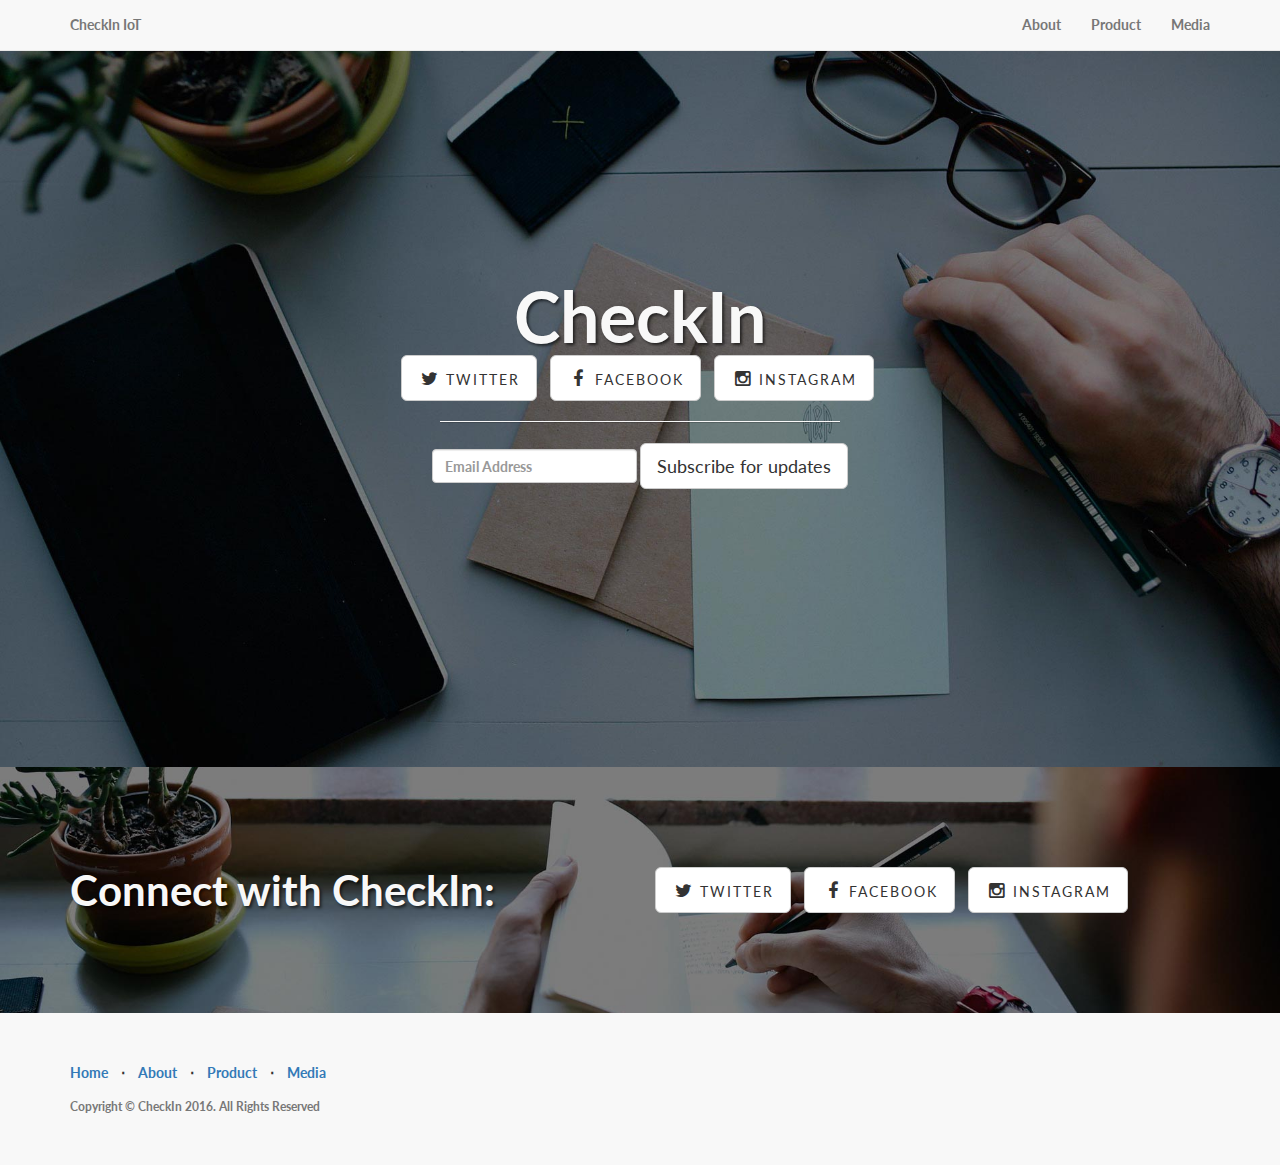
<file: wumbo/index.html>
<!DOCTYPE html>
<html lang="en">

<head>

    <meta charset="utf-8">
    <meta http-equiv="X-UA-Compatible" content="IE=edge">
    <meta name="viewport" content="width=device-width, initial-scale=1">
    <meta name="description" content="">
    <meta name="author" content="">

    <title>CheckIn IoT</title>

    <!-- Bootstrap Core CSS -->
    <link href="css/bootstrap.min.css" rel="stylesheet">

    <!-- Custom CSS -->
    <link href="css/landing-page.css" rel="stylesheet">

    <!-- Custom Fonts -->
    <link href="font-awesome/css/font-awesome.min.css" rel="stylesheet" type="text/css">
    <link href="http://fonts.googleapis.com/css?family=Lato:300,400,700,300italic,400italic,700italic" rel="stylesheet" type="text/css">

    <!-- HTML5 Shim and Respond.js IE8 support of HTML5 elements and media queries -->
    <!-- WARNING: Respond.js doesn't work if you view the page via file:// -->
    <!--[if lt IE 9]>
        <script src="https://oss.maxcdn.com/libs/html5shiv/3.7.0/html5shiv.js"></script>
        <script src="https://oss.maxcdn.com/libs/respond.js/1.4.2/respond.min.js"></script>
    <![endif]-->

</head>

<body>

    <!-- Navigation -->
    <nav class="navbar navbar-default navbar-fixed-top topnav" role="navigation">
        <div class="container topnav">
            <!-- Brand and toggle get grouped for better mobile display -->
            <div class="navbar-header">
                <button type="button" class="navbar-toggle" data-toggle="collapse" data-target="#bs-example-navbar-collapse-1">
                    <span class="sr-only">Toggle navigation</span>
                    <span class="icon-bar"></span>
                    <span class="icon-bar"></span>
                    <span class="icon-bar"></span>
                </button>
                <a class="navbar-brand topnav" href="#">CheckIn IoT</a>
            </div>
            <!-- Collect the nav links, forms, and other content for toggling -->
            <div class="collapse navbar-collapse" id="bs-example-navbar-collapse-1">
                <ul class="nav navbar-nav navbar-right">
                    <li>
                        <a href="#about">About</a>
                    </li>
                    <li>
                        <a href="#product">Product</a>
                    </li>
                    <li>
                        <a href="#contact">Media</a>
                    </li>
                </ul>
            </div>
            <!-- /.navbar-collapse -->
        </div>
        <!-- /.container -->
    </nav>


    <!-- Header -->
    <a name="about"></a>
    <div class="intro-header">
        <div class="container">

            <div class="row">
                <div class="col-lg-12">
                    <div class="intro-message">
                        <h1>CheckIn</h1>
                        <ul class="list-inline intro-social-buttons">
                            <li>
                                <a href="https://twitter.com/checkin_iot" class="btn btn-default btn-lg"><i class="fa fa-twitter fa-fw"></i> <span class="network-name">Twitter</span></a>
                            </li>
                            <li>
                                <a href="https://www.facebook.com/checkiniot" class="btn btn-default btn-lg"><i class="fa fa-facebook fa-fw"></i> <span class="network-name">Facebook</span></a>
                            </li>
                            <li>
                                <a href="https://www.instagram.com/checkin.iot/" class="btn btn-default btn-lg"><i class="fa fa-instagram fa-fw"></i> <span class="network-name">Instagram</span></a>
                            </li>
                        </ul>
                        <hr class="intro-divider">
                        <div id="mc_embed_signup">
                            <form action="//wumbo-iot.us12.list-manage.com/subscribe/post?u=3a067cc862fd9fa4d3318a95f&amp;amp;id=69b371b6b7" method="post" id="mc-embedded-subscribe-form" name="mc-embedded-subscribe-form" class="validate form-inline" target="_blank" novalidate>
                            <div class="form-group">
                                <input type="email" value="" name="EMAIL" id="mce-EMAIL" class="form-control" placeholder="Email Address" required>
                            </div>
                            <!-- real people should not fill this in and expect good things - do not remove this or risk form bot signups-->
                            <div style="position: absolute; left: -5000px;" aria-hidden="true">
                                <input type="text" name="b_3a067cc862fd9fa4d3318a95f_69b371b6b7" tabindex="-1" value="">
                            </div>
                            <input type="submit" value="Subscribe for updates" name="subscribe" id="mc-embedded-subscribe" class="btn btn-default btn-lg">
                            </form>
                        </div>
                    </div>
                </div>
            </div>

        </div>
        <!-- /.container -->

    </div>
    <!-- /.intro-header -->

    <!-- Page Content -->
    <!--
>>>>>>> 9f1a654896c09a25c5406c5d7276aa84e3adfc70
	<a  name="product"></a>
    <div class="content-section-a">

        <div class="container">
            <div class="row">
                <div class="col-lg-5 col-sm-6">
                    <hr class="section-heading-spacer">
                    <div class="clearfix"></div>
                    <h2 class="section-heading">Sample Text?</h2>
                    <p class="lead">Sample Text?</p>
                </div>
                <div class="col-lg-5 col-lg-offset-2 col-sm-6">
                    <img class="img-responsive" src="img/lobby.png" alt="">
                </div>
            </div>

        </div>
        -->
        <!-- /.container -->

    </div>
    <!-- /.content-section-a -->
    <!--
    <div class="content-section-b">

        <div class="container">

            <div class="row">
                <div class="col-lg-5 col-lg-offset-1 col-sm-push-6  col-sm-6">
                    <hr class="section-heading-spacer">
                    <div class="clearfix"></div>
                    <h2 class="section-heading">Sample Text?</h2>
                    <p class="lead">Sample Text?</p>
                </div>
                <div class="col-lg-5 col-sm-pull-6  col-sm-6">
                    <img class="img-responsive" src="img/flow.png" alt="">
                </div>
            </div>

        </div>
    -->
        <!-- /.container -->

    </div>
    <!-- /.content-section-b -->
    <!--
    <div class="content-section-a">

        <div class="container">

            <div class="row">
                <div class="col-lg-5 col-sm-6">
                    <hr class="section-heading-spacer">
                    <div class="clearfix"></div>
                    <h2 class="section-heading">Sample Text?</h2>
                    <p class="lead">Sample Text?</p>
                </div>
                <div class="col-lg-5 col-lg-offset-2 col-sm-6">
                    <img class="img-responsive" src="img/phones.png" alt="">
                </div>
            </div>

        </div>
    -->
        <!-- /.container -->

    </div>
    <!-- /.content-section-a -->

	<a  name="contact"></a>
    <div class="banner">

        <div class="container">

            <div class="row">
                <div class="col-lg-6">
                    <h2>Connect with CheckIn:</h2>
                </div>
                <div class="col-lg-6">
                    <ul class="list-inline intro-social-buttons">
                        <li>
                            <a href="https://twitter.com/checkin_iot" class="btn btn-default btn-lg"><i class="fa fa-twitter fa-fw"></i> <span class="network-name">Twitter</span></a>
                        </li>
                        <li>
                            <a href="https://www.facebook.com/checkiniot" class="btn btn-default btn-lg"><i class="fa fa-facebook fa-fw"></i> <span class="network-name">Facebook</span></a>
                        </li>
                        <li>
                            <a href="https://www.instagram.com/checkin.iot/" class="btn btn-default btn-lg"><i class="fa fa-instagram fa-fw"></i> <span class="network-name">Instagram</span></a>
                        </li>
                    </ul>
                </div>
            </div>

        </div>
        <!-- /.container -->

    </div>
    <!-- /.banner -->

    <!-- Footer -->
    <footer>
        <div class="container">
            <div class="row">
                <div class="col-lg-12">
                    <ul class="list-inline">
                        <li>
                            <a href="#">Home</a>
                        </li>
                        <li class="footer-menu-divider">&sdot;</li>
                        <li>
                            <a href="#about">About</a>
                        </li>
                        <li class="footer-menu-divider">&sdot;</li>
                        <li>
                            <a href="#product">Product</a>
                        </li>
                        <li class="footer-menu-divider">&sdot;</li>
                        <li>
                            <a href="#contact">Media</a>
                        </li>
                    </ul>
                    <p class="copyright text-muted small">Copyright &copy; CheckIn 2016. All Rights Reserved</p>
                </div>
            </div>
        </div>
    </footer>

    <!-- jQuery -->
    <script src="js/jquery.js"></script>

    <!-- Bootstrap Core JavaScript -->
    <script src="js/bootstrap.min.js"></script>

    <!-- Google Analytics -->
    <script>
      (function(i,s,o,g,r,a,m){i['GoogleAnalyticsObject']=r;i[r]=i[r]||function(){
      (i[r].q=i[r].q||[]).push(arguments)},i[r].l=1*new Date();a=s.createElement(o),
      m=s.getElementsByTagName(o)[0];a.async=1;a.src=g;m.parentNode.insertBefore(a,m)
      })(window,document,'script','//www.google-analytics.com/analytics.js','ga');

      ga('create', 'UA-74439071-1', 'auto');
      ga('send', 'pageview');

    </script>

</body>

</html>
</file>
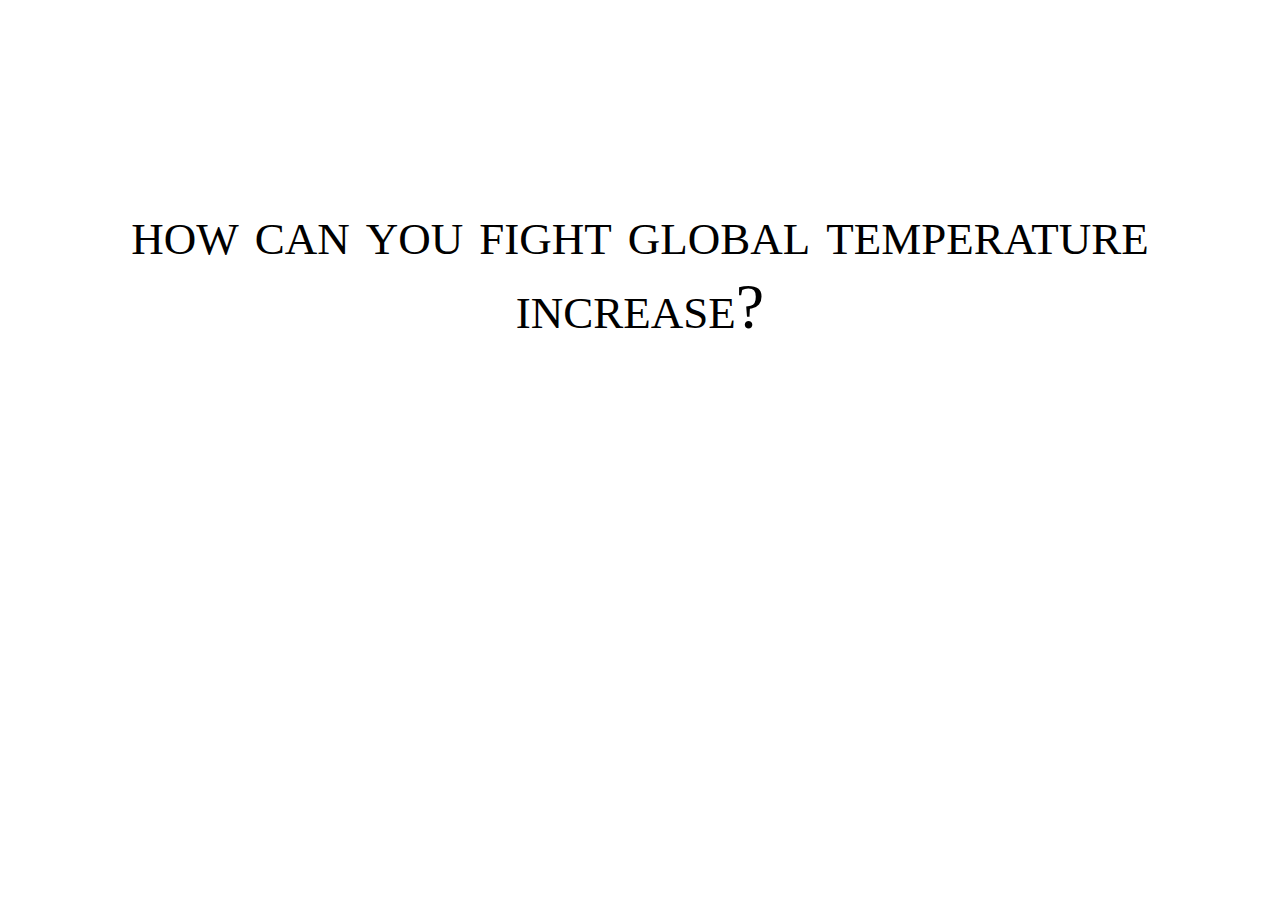
<file: climate.html>
<!DOCTYPE html>

<html lang="en" xmlns="http://www.w3.org/1999/xhtml">
<head>
    <meta charset="utf-8" />
    <title>What can you do for the planet?</title>
    <link rel="icon"
      href="/favicon.ico">
    <link rel="stylesheet" type="text/css" href="climate.css" />
</head>
<body>
  <div id="wrapper" class="no_select">
    <div class="view_row">
    <p id="answer" class="display_cell">how can you fight global temperature increase?</p>
    </div>
    <div class="view_row">
    <p id="new_idea" class="display_cell"></p>
    </div>
    <div class="view_row">
      <p id="footer" class="display_cell"></p>
    </div>
  </div>
  <div id="sources">
    <ul>Sources for calculations:
      <li>http://www.americanforests.org/assumptions-and-sources/</li>
      <li>http://www.ipcc-wg2.gov/AR5/images/uploads/WG2AR5_SPM_FINAL.pdf</li>
      <li>http://www.epa.gov/cleanenergy/energy-resources/refs.html</li>
    </ul>
  </div>
  <script type="text/javascript" src="ClimateGenerator.js"></script>
</body>
</html>
</file>
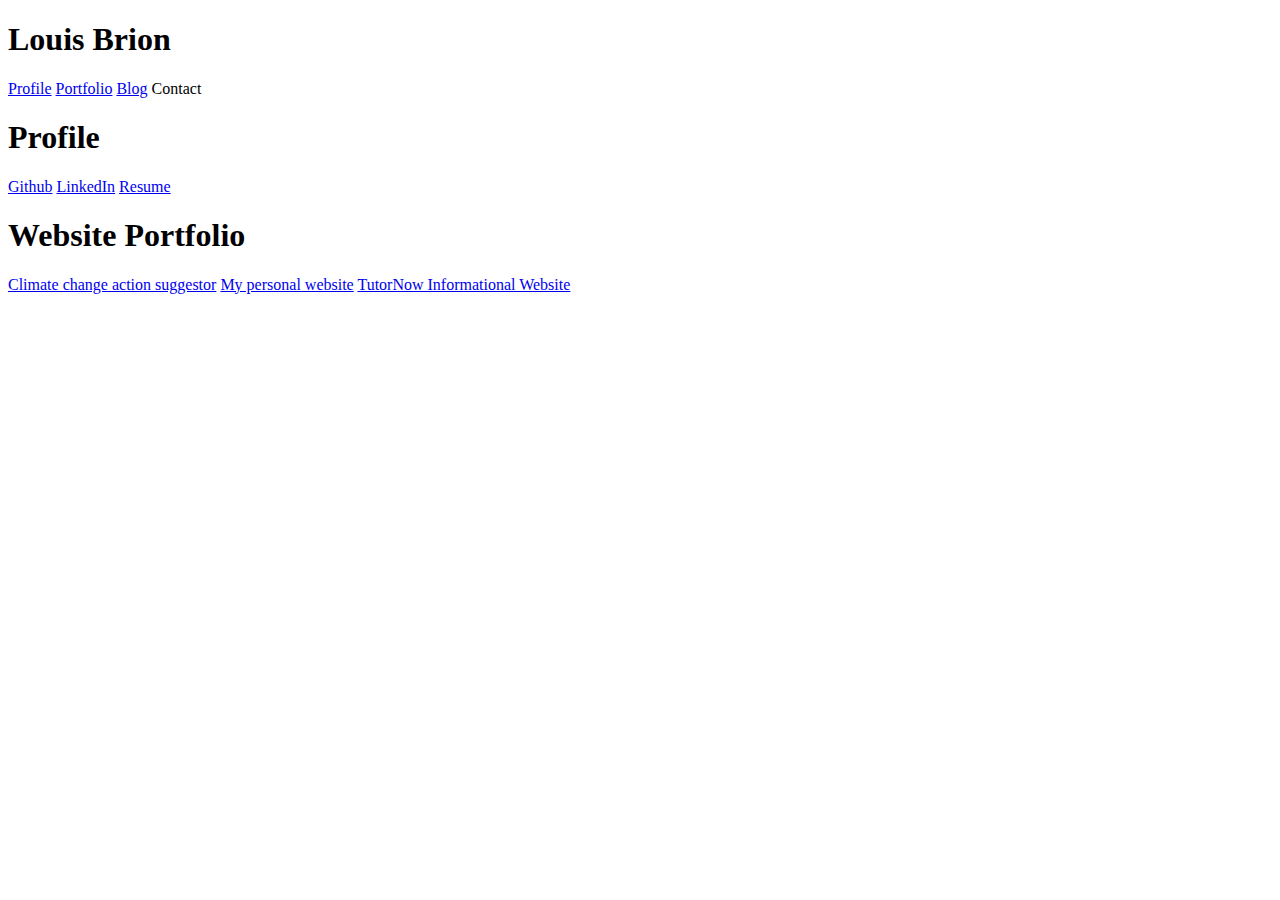
<file: indexOld.html>
﻿<!DOCTYPE html>

<html lang="en" xmlns="http://www.w3.org/1999/xhtml">
  <head>
      <meta charset="utf-8" />
      <title>Louis Brion</title>
      <link rel="icon" 
        href="/favicon.ico">
  </head>
  <body>
    <div id="content">
      <h1>Louis Brion</h1>
      <span id="navbar">
        <a href="/profile">Profile</a>
        <a href="/portfolio">Portfolio</a>
        <a href="/blog">Blog</a>
        <a>Contact</a>
      </span>
    </div>
    <h1>Profile</h1>
    <a href="http://www.github.com/lbrion">Github</a>
    <a href="https://www.linkedin.com/profile/view?id=369182201">LinkedIn</a>
    <a href="https://github.com/lbrion/mygithubpage/blob/gh-pages/Louis%20Brion%202014%20Resume%20Master.pdf?raw=true">Resume</a>
    <h1>Website Portfolio</h1>
    <a href="/climate">Climate change action suggestor</a>
    <a href="/">My personal website</a>
    <a href="http://stanford.edu/class/cs147/projects/behavior/tutornow/">TutorNow Informational Website</a>
  </body>
</html>
</file>
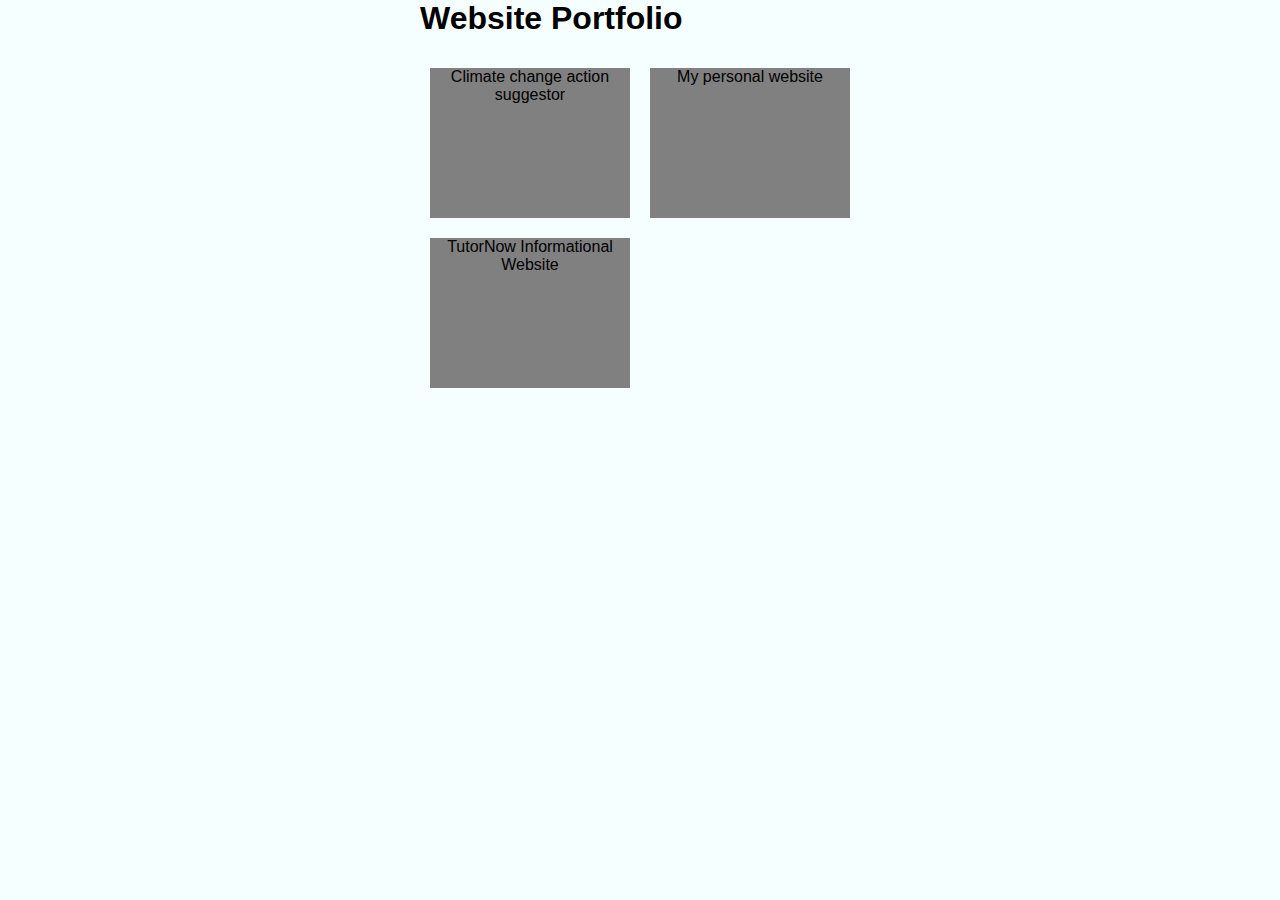
<file: portfolio.html>
<html lang="en" xmlns="http://www.w3.org/1999/xhtml">
  <head>
      <meta charset="utf-8" />
      <title>Louis Brion - Portfolio</title>
      <link rel="icon" href="/favicon.ico">
      <link rel="stylesheet" href="site.css">
  </head>
  <body>
  	<div id="content">
	  	<h1>Website Portfolio</h1>
	  	
  		<div class="website_display">
  			<a class="website_link" href="./climate.html">Climate change action suggestor</a>
    		<a class="website_link" href="./index.html">My personal website</a>
    		<a class="website_link" href="http://stanford.edu/class/cs147/projects/behavior/tutornow/">TutorNow Informational Website</a>
    	</div>
  	</div>
  </body>
</html>
</file>
<file: climate.css>
html, body {
	margin: 0;
}

#wrapper {
	display: table;
	position: absolute;
	height: 100%;
	width: 100%;
}

.display_cell {
	display: table-cell;
	vertical-align: middle;
	text-align: center;
	font-variant: small-caps;
}

#answer {
	height: 60%;
	padding-left: 5%;
	padding-right: 5%;
	font-size: 4em;
}

#new_idea {
	height: 30%;
	font-size: 3em;
}

#footer {
	height:10%;
	font-size: 1em;
}

.view_row {
	font-family: Impact, fantasy;
	display: table-row;
	width: 100%;
	height: auto;
}

#sources {
	display: none;
}

.no_select {
    -webkit-touch-callout: none;
    -webkit-user-select: none;
    -khtml-user-select: none;
    -moz-user-select: none;
    -ms-user-select: none;
    user-select: none;
}
</file>
<file: site.css>
html, body {
	display: block;
	margin: 0;
}

#header {
	display: block;
    position:relative;
	width: 440px;
	height: 90px;
	top: 0;
	left: 50%;
	margin-left: -220px;
}

#content {
    position: relative;
    width: 440px;
    height: 425px;
    top: 0;
    left: 50%;
    margin-left: -220px;
}

.nav_option {
	display: inline-block;
	margin: 5px;
	text-align: center;
	width: 100px;
	height: 30px;
	line-height: 30px;
	background-color: #72DCF7;
	border-radius: 20px;

	-o-box-shadow: 0px 3px 0px 0px #1873CC;
	-moz-box-shadow: 0px 3px 0px 0px #1873CC;
    -webkit-box-shadow: 0px 3px 0px 0px #1873CC;
	box-shadow: 0px 3px 0px 0px #1873CC;
}

#header h1 {
	height: 50px;
	text-align: center;
	color: black;
	line-height: 50px;
	margin: 0;
}

#header span {
	display: table-row;
	border-spacing: 10px;
	width: 100%;
	font-weight: bold;
}

a {
	text-decoration: none;
	color: black;
}

body {
	font-family: Futura, Trebuchet MS, Arial, sans-serif;
	background-color: #F5FFFF;
}

@keyframes hover-over {
    0% {left: 0px; top: 0px; opacity: 1; transform:translateY(0%);}
    50% {left: -6px; top: -6px; opacity: 1; transform:translateY(-10%);}
    100% {left: -3px; top: -3px; opacity: 1; transform:translateY(0%);}
}

@-webkit-keyframes hover-over {
    0% {left: 0px; top: 0px; opacity: 1; transform:translateY(0%);}
    50% {left: -6px; top: -6px; opacity: 1; transform:translateY(-10%);}
    100% {left: -3px; top: -3px; opacity: 1; transform:translateY(0%);}
}

@-moz-keyframes hover-over {
    0% {left: 0px; top: 0px; opacity: 1; transform:translateY(0%);}
    50% {left: -6px; top: -6px; opacity: 1; transform:translateY(-10%);}
    100% {left: -3px; top: -3px; opacity: 1; transform:translateY(0%);}
}

@-o-keyframes hover-over {
    0% {left: 0px; top: 0px; opacity: 1; transform:translateY(0%);}
    50% {left: -6px; top: -6px; opacity: 1; transform:translateY(-10%);}
    100% {left: -3px; top: -3px; opacity: 1; transform:translateY(0%);}
}

@keyframes hover-out {
    0% {left: -3px; top: -3px; opacity: 1; transform:translateY(5%);}
    50% {left: -6px; top: -6px; opacity: 1; transform:translateY(3%);}
    100% {left: 0px; top: 0px; opacity: 0.7; transform:translateY(0%);}
}

@-webkit-keyframes hover-out {
    0% {left: -3px; top: -3px; opacity: 1; transform:translateY(5%);}
    50% {left: -6px; top: -6px; opacity: 1; transform:translateY(3%);}
    100% {left: 0px; top: 0px; opacity: 0.7; transform:translateY(0%);}
}

@-moz-keyframes hover-out {
    0% {left: -3px; top: -3px; opacity: 1; transform:translateY(5%);}
    50% {left: -6px; top: -6px; opacity: 1; transform:translateY(3%);}
    100% {left: 0px; top: 0px; opacity: 0.7; transform:translateY(0%);}
}

@-o-keyframes hover-out {
    0% {left: -3px; top: -3px; opacity: 1; transform:translateY(5%);}
    50% {left: -6px; top: -6px; opacity: 1; transform:translateY(3%);}
    100% {left: 0px; top: 0px; opacity: 0.7; transform:translateY(0%);}
}

.bounce-r {
    animation-name: hover-out;
    animation-duration: 0.4;
    animation-timing-function: linear;
    animation-fill-mode: forwards;
    -webkit-animation-name: hover-out;
    -webkit-animation-duration: 0.4s;
    -webkit-animation-timing-function: linear;
    -webkit-animation-fill-mode: forwards;
    -moz-animation-name: hover-out;
    -moz-animation-duration: 0.4s;
    -moz-animation-timing-function: linear;
    -moz-animation-fill-mode: forwards;
    -o-animation-name: hover-out;
    -o-animation-duration: 0.4s;
    -o-animation-timing-function: linear;
    -o-animation-fill-mode: forwards;
}

.bounce-r:hover {
    animation-name: hover-over;
    animation-duration: 0.7;
    animation-timing-function: linear;
    animation-fill-mode: forwards;
    animation-iteration-count: infinite;
    -webkit-animation-name: hover-over;
    -webkit-animation-duration: 0.7s;
    -webkit-animation-timing-function: linear;
    -webkit-animation-fill-mode: forwards;
    -webkit-animation-iteration-count: infinite;
    -moz-animation-name: hover-over;
    -moz-animation-duration: 0.7s;
    -moz-animation-timing-function: linear;
    -moz-animation-fill-mode: forwards;
    -moz-animation-iteration-count: infinite;
    -o-animation-name: hover-over;
    -o-animation-duration: 0.7s;
    -o-animation-timing-function: linear;
    -o-animation-fill-mode: forwards;
    -o-animation-iteration-count: infinite;
}

#slideshow_display {
	background-color: black;
	width: 400px;
	height: 225px;
	margin: 20px;
	border-radius: 20px;
}

.website_display a {
	display: inline-block;
	text-align: center;
	width: 200px;
	height: 150px;
	margin: 10px;
	background: gray;
}

.website_link {
	float: left;
}
</file>
<file: wumbo/css/landing-page.css>
/*!
 * Start Bootstrap - Landing Page Bootstrap Theme (http://startbootstrap.com)
 * Code licensed under the Apache License v2.0.
 * For details, see http://www.apache.org/licenses/LICENSE-2.0.
 */

body,
html {
    width: 100%;
    height: 100%;
}

body,
h1,
h2,
h3,
h4,
h5,
h6 {
    font-family: "Lato","Helvetica Neue",Helvetica,Arial,sans-serif;
    font-weight: 700;
}

.topnav {
    font-size: 14px; 
}

.lead {
    font-size: 18px;
    font-weight: 400;
}

.intro-header {
    padding-top: 50px; /* If you're making other pages, make sure there is 50px of padding to make sure the navbar doesn't overlap content! */
    padding-bottom: 50px;
    text-align: center;
    color: #f8f8f8;
    background: url(../img/intro-bg.jpg) no-repeat center center;
    background-size: cover;
}

.intro-message {
    position: relative;
    padding-top: 20%;
    padding-bottom: 20%;
}

.intro-message > h1 {
    margin: 0;
    text-shadow: 2px 2px 3px rgba(0,0,0,0.6);
    font-size: 5em;
}

.intro-divider {
    width: 400px;
    border-top: 1px solid #f8f8f8;
    border-bottom: 1px solid rgba(0,0,0,0.2);
}

.intro-message > h3 {
    text-shadow: 2px 2px 3px rgba(0,0,0,0.6);
}

@media(max-width:767px) {
    .intro-message {
        padding-bottom: 15%;
    }

    .intro-message > h1 {
        font-size: 3em;
    }

    ul.intro-social-buttons > li {
        display: block;
        margin-bottom: 20px;
        padding: 0;
    }

    ul.intro-social-buttons > li:last-child {
        margin-bottom: 0;
    }

    .intro-divider {
        width: 100%;
    }
}

.network-name {
    text-transform: uppercase;
    font-size: 14px;
    font-weight: 400;
    letter-spacing: 2px;
}

.content-section-a {
    padding: 50px 0;
    background-color: #f8f8f8;
}

.content-section-b {
    padding: 50px 0;
    border-top: 1px solid #e7e7e7;
    border-bottom: 1px solid #e7e7e7;
}

.section-heading {
    margin-bottom: 30px;
}

.section-heading-spacer {
    float: left;
    width: 200px;
    border-top: 3px solid #e7e7e7;
}

.banner {
    padding: 100px 0;
    color: #f8f8f8;
    background: url(../img/banner-bg.jpg) no-repeat center center;
    background-size: cover;
}

.banner h2 {
    margin: 0;
    text-shadow: 2px 2px 3px rgba(0,0,0,0.6);
    font-size: 3em;
}

.banner ul {
    margin-bottom: 0;
}

.banner-social-buttons {
    float: right;
    margin-top: 0;
}

@media(max-width:1199px) {
    ul.banner-social-buttons {
        float: left;
        margin-top: 15px;
    }
}

@media(max-width:767px) {
    .banner h2 {
        margin: 0;
        text-shadow: 2px 2px 3px rgba(0,0,0,0.6);
        font-size: 3em;
    }

    ul.banner-social-buttons > li {
        display: block;
        margin-bottom: 20px;
        padding: 0;
    }

    ul.banner-social-buttons > li:last-child {
        margin-bottom: 0;
    }
}

footer {
    padding: 50px 0;
    background-color: #f8f8f8;
}

p.copyright {
    margin: 15px 0 0;
}
</file>
